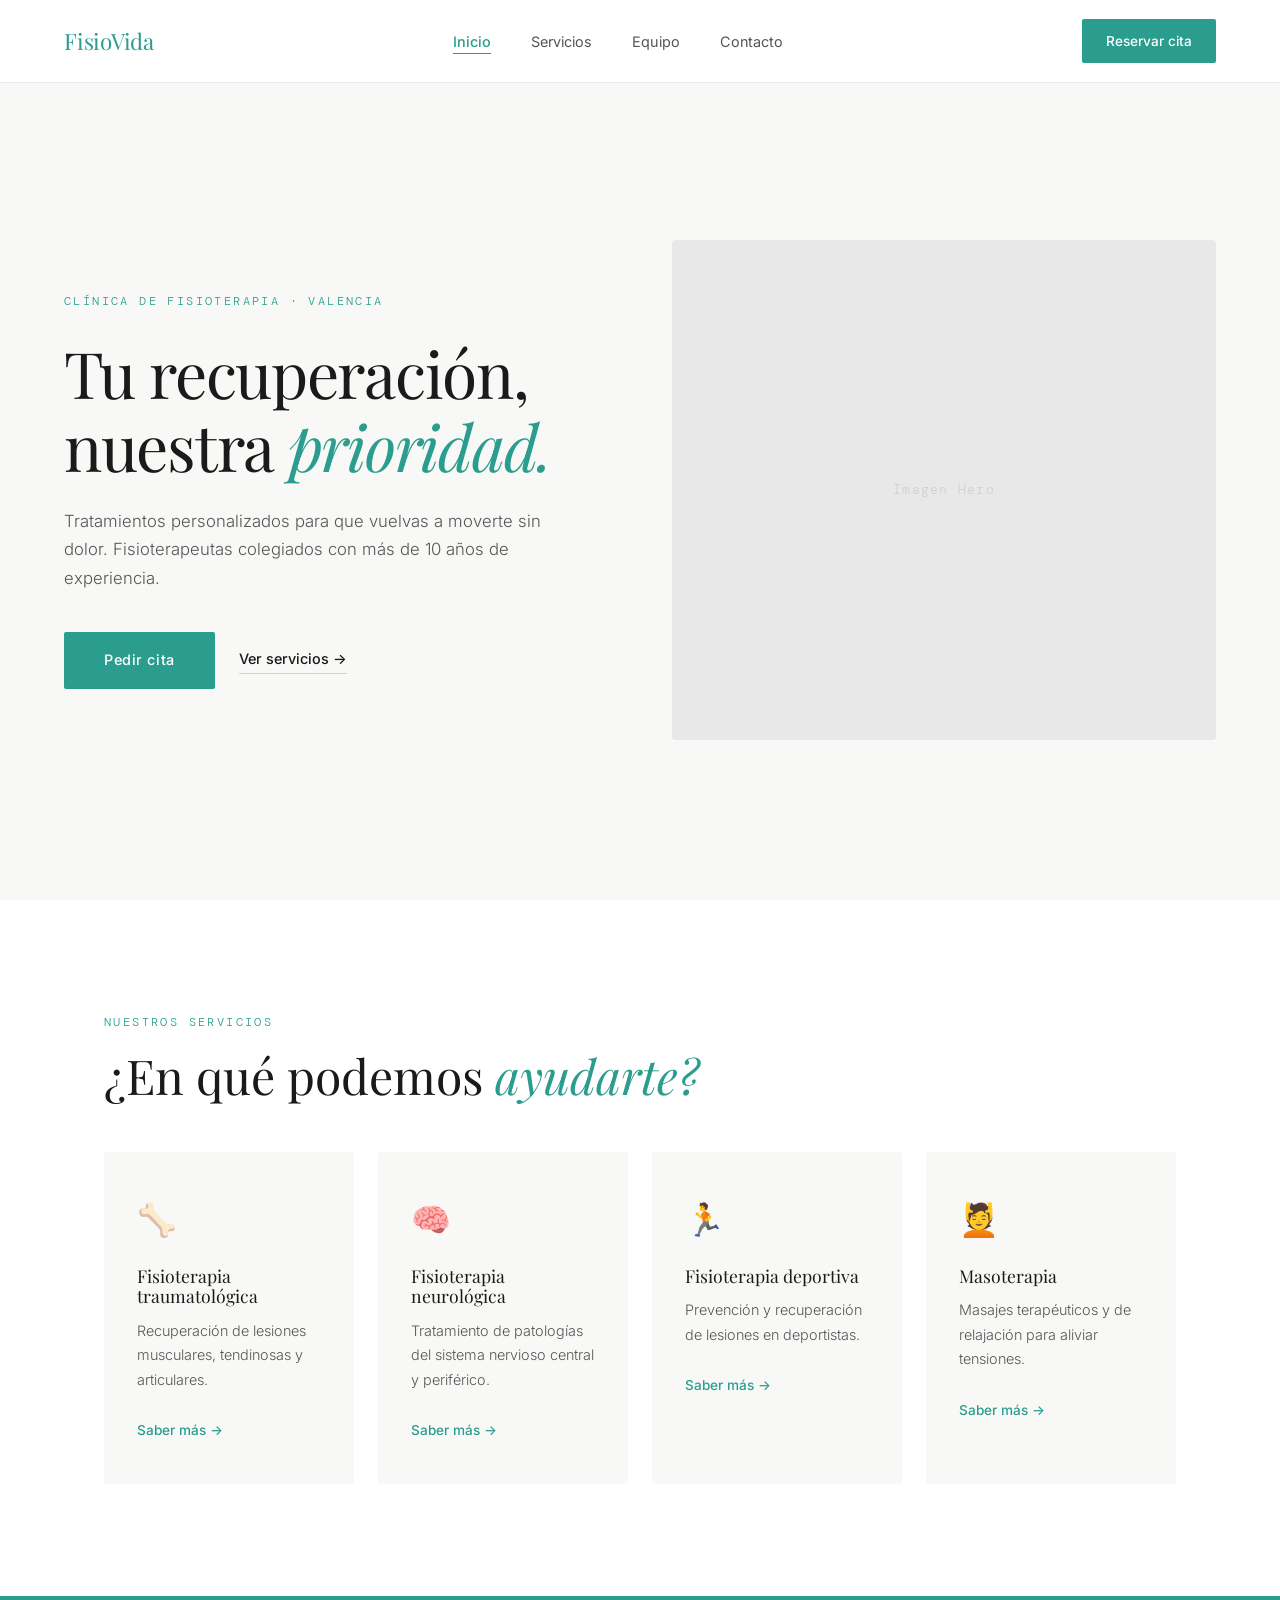
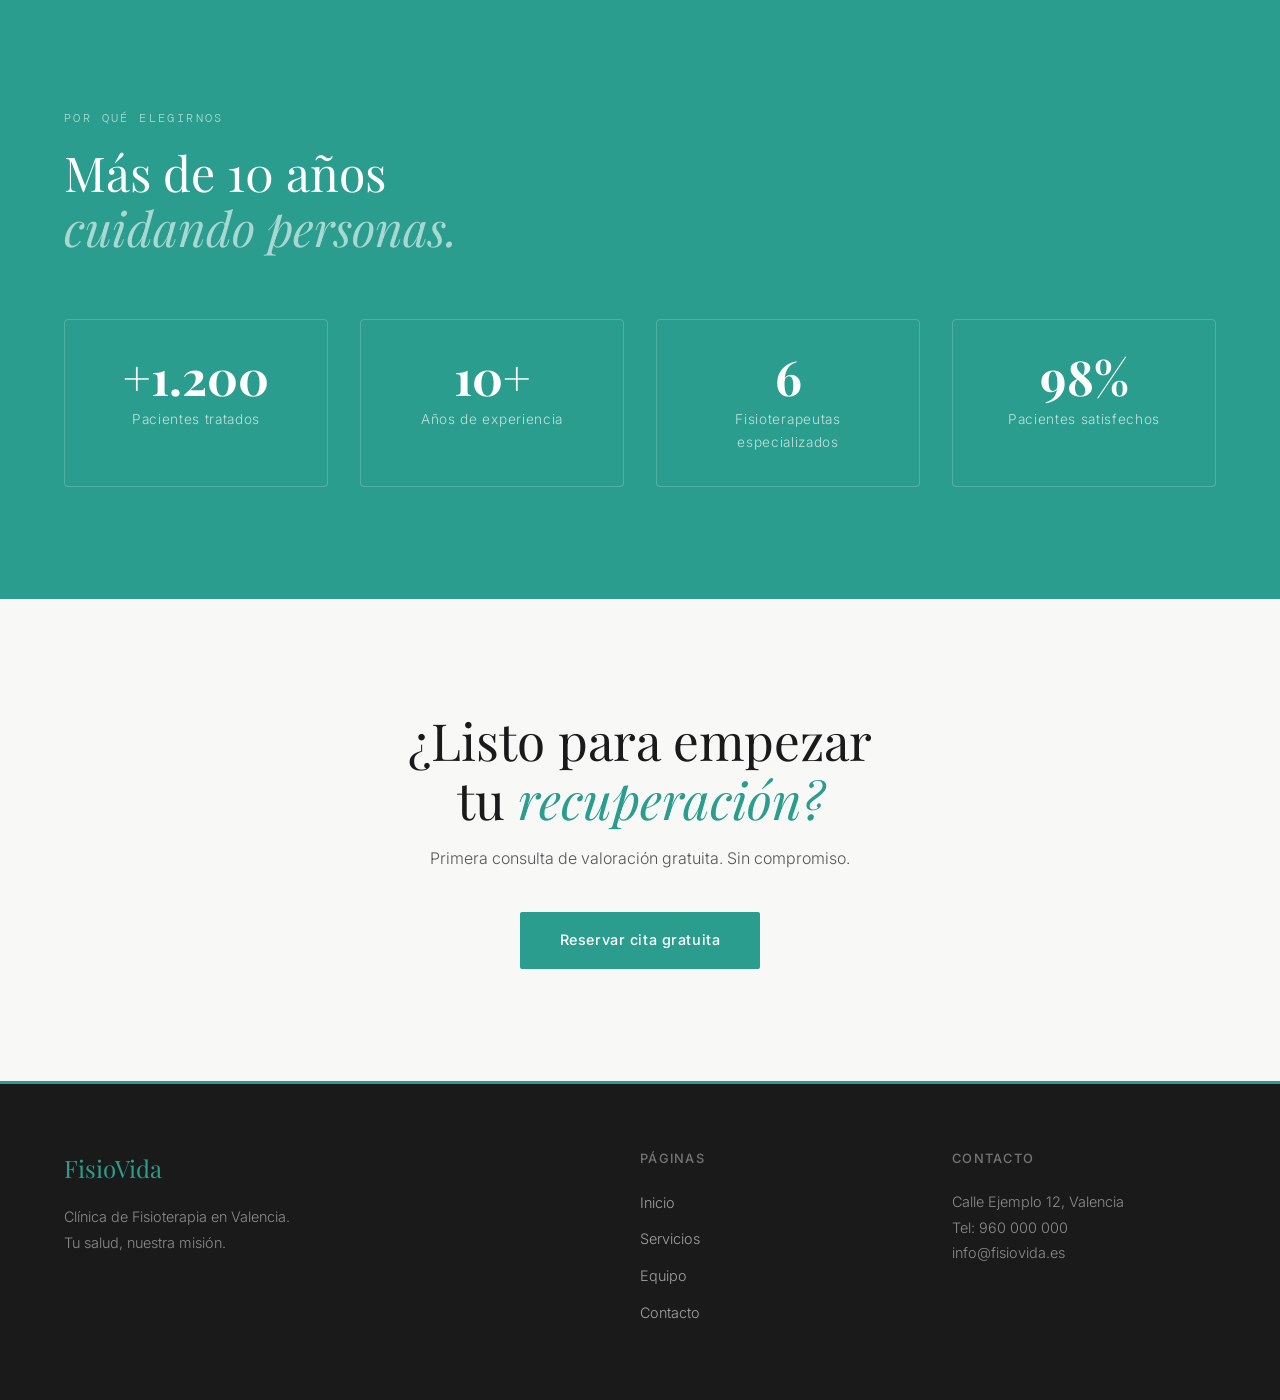
<file: index.html>
<!DOCTYPE html>
<html lang="es">
<head>
  <meta charset="UTF-8" />
  <meta name="viewport" content="width=device-width, initial-scale=1.0" />
  <title>FisioVida — Clínica de Fisioterapia en Valencia</title>
  <link rel="icon" href="data:image/svg+xml,<svg xmlns='http://www.w3.org/2000/svg' viewBox='0 0 100 100'><rect width='100' height='100' fill='%232a9d8f'/><text y='72' x='8' font-size='58' font-family='monospace' font-weight='bold' fill='white'>FV</text></svg>">
  <link rel="stylesheet" href="css/style.css" />
</head>
<body>

  <!-- NAVEGACIÓN -->
  <nav>
    <a href="index.html" class="nav-logo">FisioVida</a>
    <ul class="nav-links">
      <li><a href="index.html">Inicio</a></li>
      <li><a href="servicios.html">Servicios</a></li>
      <li><a href="equipo.html">Equipo</a></li>
      <li><a href="contacto.html">Contacto</a></li>
    </ul>
    <a href="reservas.html" class="btn-nav">Reservar cita</a>
  </nav>

  <!-- HERO -->
  <section id="hero">
    <div class="hero-contenido">
      <p class="hero-eyebrow">Clínica de Fisioterapia · Valencia</p>
      <h1>Tu recuperación,<br>nuestra <em>prioridad.</em></h1>
      <p class="hero-desc">
        Tratamientos personalizados para que vuelvas a moverte sin dolor.
        Fisioterapeutas colegiados con más de 10 años de experiencia.
      </p>
      <div class="hero-ctas">
        <a href="reservas.html" class="btn-primario">Pedir cita</a>
        <a href="servicios.html" class="btn-secundario">Ver servicios →</a>
      </div>
    </div>
    <div class="hero-imagen">
      <div class="imagen-placeholder">Imagen Hero</div>
    </div>
  </section>

  <!-- SERVICIOS DESTACADOS -->
  <section id="servicios-home">
    <p class="seccion-label">Nuestros servicios</p>
    <h2 class="seccion-titulo">¿En qué podemos <em>ayudarte?</em></h2>
    <div class="servicios-grid">
      <div class="servicio-card">
        <div class="servicio-icono">🦴</div>
        <h3>Fisioterapia traumatológica</h3>
        <p>Recuperación de lesiones musculares, tendinosas y articulares.</p>
        <a href="servicios.html">Saber más →</a>
      </div>
      <div class="servicio-card">
        <div class="servicio-icono">🧠</div>
        <h3>Fisioterapia neurológica</h3>
        <p>Tratamiento de patologías del sistema nervioso central y periférico.</p>
        <a href="servicios.html">Saber más →</a>
      </div>
      <div class="servicio-card">
        <div class="servicio-icono">🏃</div>
        <h3>Fisioterapia deportiva</h3>
        <p>Prevención y recuperación de lesiones en deportistas.</p>
        <a href="servicios.html">Saber más →</a>
      </div>
      <div class="servicio-card">
        <div class="servicio-icono">💆</div>
        <h3>Masoterapia</h3>
        <p>Masajes terapéuticos y de relajación para aliviar tensiones.</p>
        <a href="servicios.html">Saber más →</a>
      </div>
    </div>
  </section>

  <!-- STATS -->
  <section id="por-que">
    <p class="seccion-label">Por qué elegirnos</p>
    <h2 class="seccion-titulo">Más de 10 años<br><em>cuidando personas.</em></h2>
    <div class="stats-grid">
      <div class="stat"><strong>+1.200</strong><p>Pacientes tratados</p></div>
      <div class="stat"><strong>10+</strong><p>Años de experiencia</p></div>
      <div class="stat"><strong>6</strong><p>Fisioterapeutas especializados</p></div>
      <div class="stat"><strong>98%</strong><p>Pacientes satisfechos</p></div>
    </div>
  </section>

  <!-- CTA -->
  <section id="cta-reserva">
    <h2>¿Listo para empezar<br>tu <em>recuperación?</em></h2>
    <p>Primera consulta de valoración gratuita. Sin compromiso.</p>
    <a href="reservas.html" class="btn-primario">Reservar cita gratuita</a>
  </section>

  <!-- FOOTER -->
  <footer>
    <div class="footer-col">
      <span class="footer-logo">FisioVida</span>
      <p>Clínica de Fisioterapia en Valencia.<br>Tu salud, nuestra misión.</p>
    </div>
    <div class="footer-col">
      <h4>Páginas</h4>
      <ul>
        <li><a href="index.html">Inicio</a></li>
        <li><a href="servicios.html">Servicios</a></li>
        <li><a href="equipo.html">Equipo</a></li>
        <li><a href="contacto.html">Contacto</a></li>
      </ul>
    </div>
    <div class="footer-col">
      <h4>Contacto</h4>
      <p>Calle Ejemplo 12, Valencia</p>
      <p>Tel: 960 000 000</p>
      <p>info@fisiovida.es</p>
    </div>
  </footer>

  <script src="js/main.js"></script>
</body>
</html>
</file>
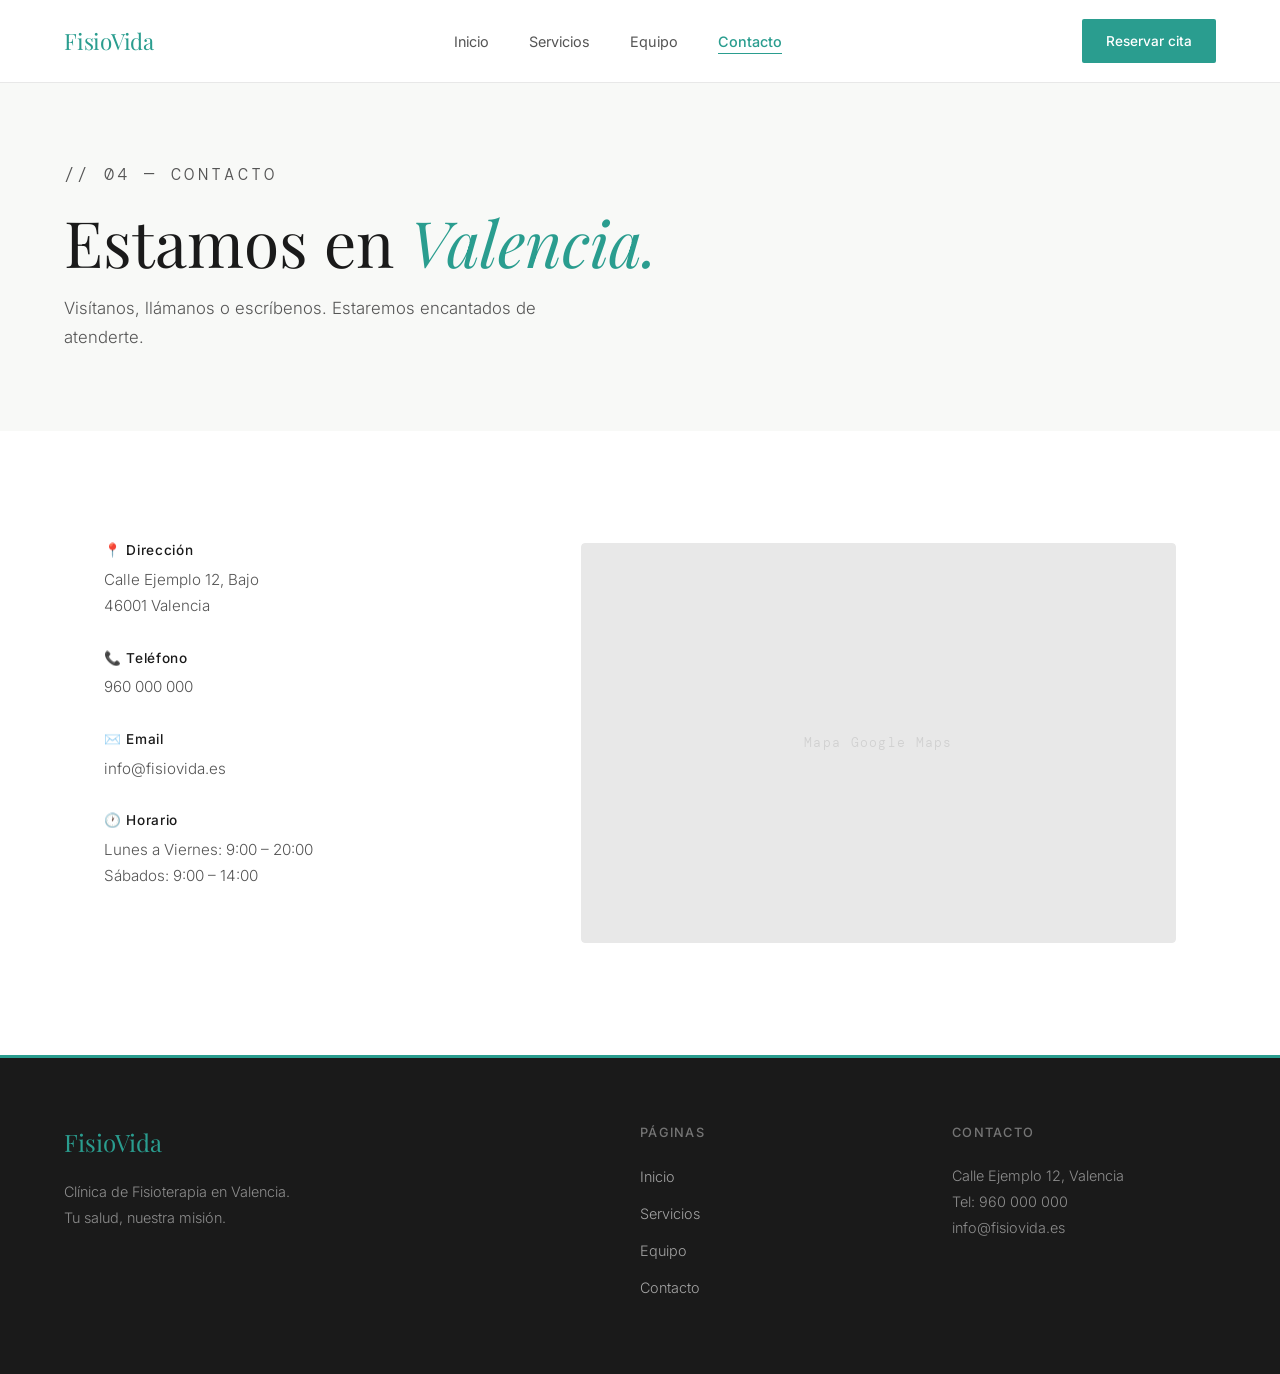
<file: contacto.html>
<!DOCTYPE html>
<html lang="es">
<head>
  <meta charset="UTF-8" />
  <meta name="viewport" content="width=device-width, initial-scale=1.0" />
  <title>Contacto — FisioVida</title>
  <link rel="stylesheet" href="css/style.css" />
</head>
<body>

  <nav>
    <a href="index.html" class="nav-logo">FisioVida</a>
    <ul class="nav-links">
      <li><a href="index.html">Inicio</a></li>
      <li><a href="servicios.html">Servicios</a></li>
      <li><a href="equipo.html">Equipo</a></li>
      <li><a href="contacto.html" class="activo">Contacto</a></li>
    </ul>
    <a href="reservas.html" class="btn-nav">Reservar cita</a>
  </nav>

  <section class="page-hero">
    <p class="seccion-label">// 04 — contacto</p>
    <h1>Estamos en <em>Valencia.</em></h1>
    <p>Visítanos, llámanos o escríbenos. Estaremos encantados de atenderte.</p>
  </section>

  <section id="contacto-info">
    <div class="contacto-grid">
      <div class="contacto-datos">
        <div class="dato">
          <h3>📍 Dirección</h3>
          <p>Calle Ejemplo 12, Bajo<br>46001 Valencia</p>
        </div>
        <div class="dato">
          <h3>📞 Teléfono</h3>
          <p><a href="tel:960000000">960 000 000</a></p>
        </div>
        <div class="dato">
          <h3>✉️ Email</h3>
          <p><a href="mailto:info@fisiovida.es">info@fisiovida.es</a></p>
        </div>
        <div class="dato">
          <h3>🕐 Horario</h3>
          <p>Lunes a Viernes: 9:00 – 20:00<br>Sábados: 9:00 – 14:00</p>
        </div>
      </div>
      <div class="contacto-mapa">
        <div class="imagen-placeholder" style="height:400px">Mapa Google Maps</div>
      </div>
    </div>
  </section>

  <footer>
    <div class="footer-col">
      <span class="footer-logo">FisioVida</span>
      <p>Clínica de Fisioterapia en Valencia.<br>Tu salud, nuestra misión.</p>
    </div>
    <div class="footer-col">
      <h4>Páginas</h4>
      <ul>
        <li><a href="index.html">Inicio</a></li>
        <li><a href="servicios.html">Servicios</a></li>
        <li><a href="equipo.html">Equipo</a></li>
        <li><a href="contacto.html">Contacto</a></li>
      </ul>
    </div>
    <div class="footer-col">
      <h4>Contacto</h4>
      <p>Calle Ejemplo 12, Valencia</p>
      <p>Tel: 960 000 000</p>
      <p>info@fisiovida.es</p>
    </div>
  </footer>

  <script src="js/main.js"></script>
</body>
</html>
</file>
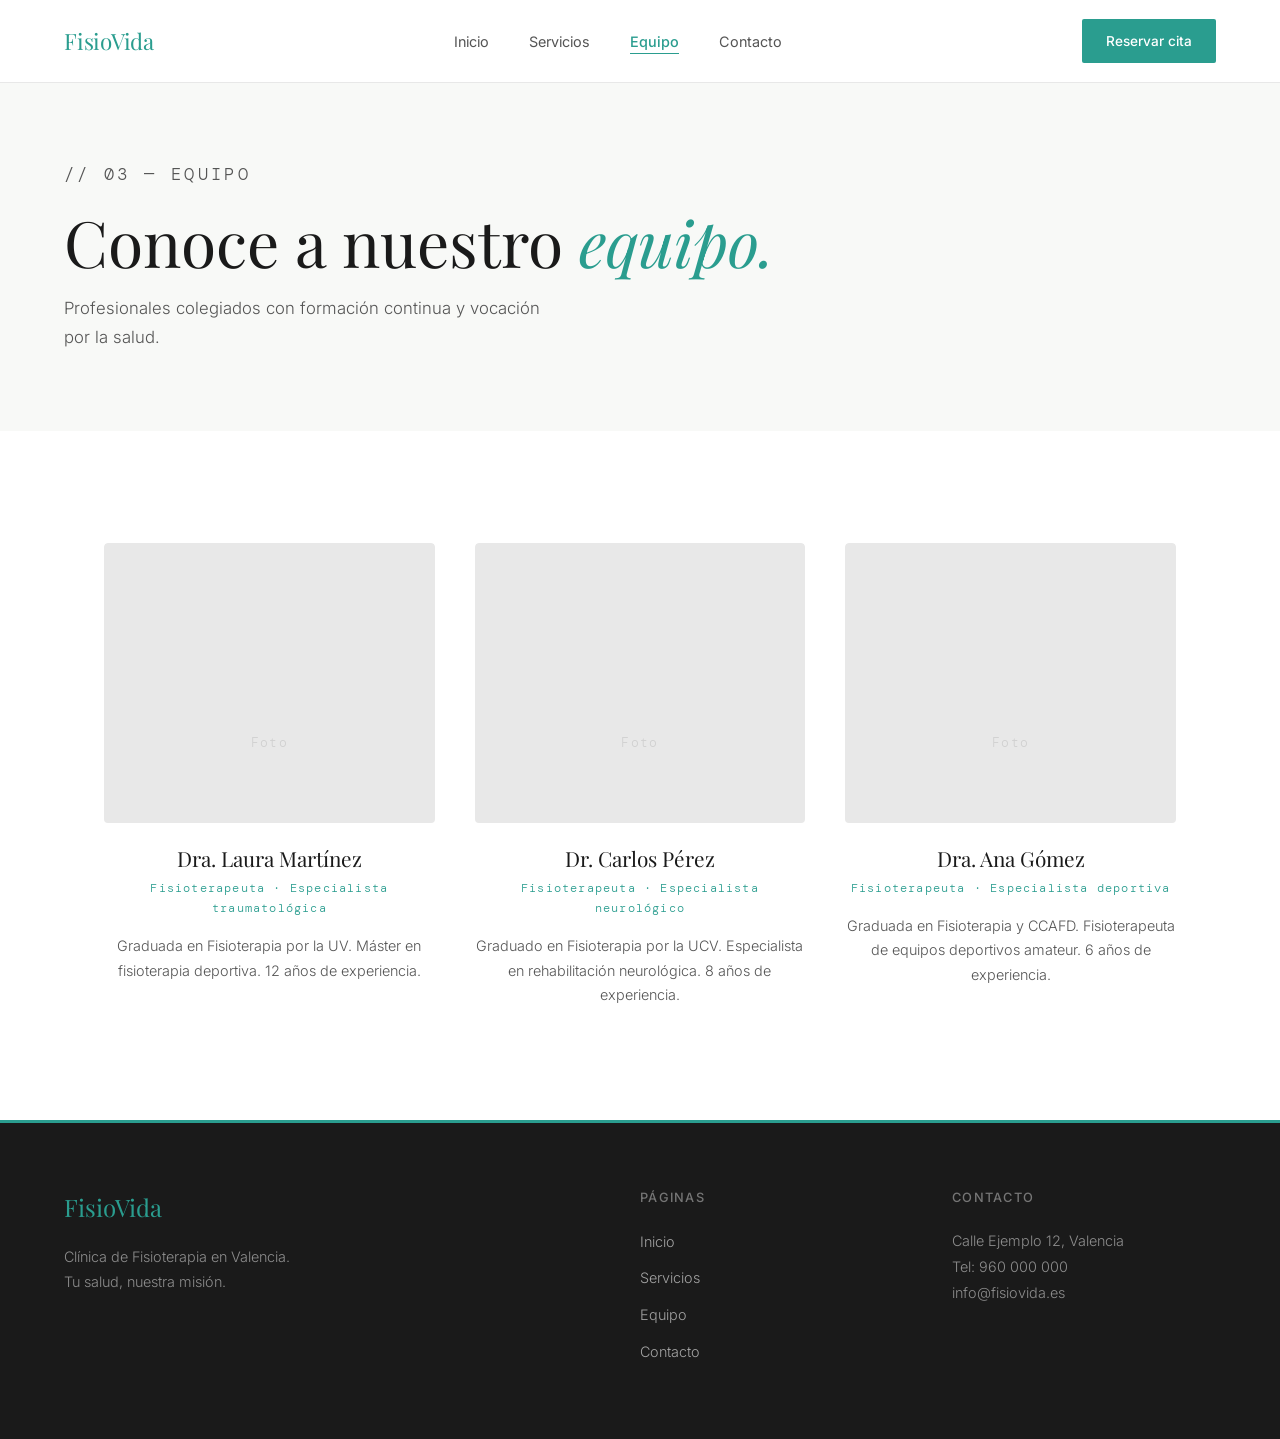
<file: equipo.html>
<!DOCTYPE html>
<html lang="es">
<head>
  <meta charset="UTF-8" />
  <meta name="viewport" content="width=device-width, initial-scale=1.0" />
  <title>Equipo — FisioVida</title>
  <link rel="icon" href="data:image/svg+xml,<svg xmlns='http://www.w3.org/2000/svg' viewBox='0 0 100 100'><rect width='100' height='100' fill='%232a9d8f'/><text y='72' x='8' font-size='58' font-family='monospace' font-weight='bold' fill='white'>FV</text></svg>">
  <link rel="stylesheet" href="css/style.css" />
</head>
<body>

  <nav>
    <a href="index.html" class="nav-logo">FisioVida</a>
    <ul class="nav-links">
      <li><a href="index.html">Inicio</a></li>
      <li><a href="servicios.html">Servicios</a></li>
      <li><a href="equipo.html" class="activo">Equipo</a></li>
      <li><a href="contacto.html">Contacto</a></li>
    </ul>
    <a href="reservas.html" class="btn-nav">Reservar cita</a>
  </nav>

  <section class="page-hero">
    <p class="seccion-label">// 03 — equipo</p>
    <h1>Conoce a nuestro <em>equipo.</em></h1>
    <p>Profesionales colegiados con formación continua y vocación por la salud.</p>
  </section>

  <section id="equipo-grid">
    <div class="miembro-card">
      <div class="miembro-foto"><div class="imagen-placeholder">Foto</div></div>
      <h3>Dra. Laura Martínez</h3>
      <span>Fisioterapeuta · Especialista traumatológica</span>
      <p>Graduada en Fisioterapia por la UV. Máster en fisioterapia deportiva. 12 años de experiencia.</p>
    </div>
    <div class="miembro-card">
      <div class="miembro-foto"><div class="imagen-placeholder">Foto</div></div>
      <h3>Dr. Carlos Pérez</h3>
      <span>Fisioterapeuta · Especialista neurológico</span>
      <p>Graduado en Fisioterapia por la UCV. Especialista en rehabilitación neurológica. 8 años de experiencia.</p>
    </div>
    <div class="miembro-card">
      <div class="miembro-foto"><div class="imagen-placeholder">Foto</div></div>
      <h3>Dra. Ana Gómez</h3>
      <span>Fisioterapeuta · Especialista deportiva</span>
      <p>Graduada en Fisioterapia y CCAFD. Fisioterapeuta de equipos deportivos amateur. 6 años de experiencia.</p>
    </div>
  </section>

  <footer>
    <div class="footer-col">
      <span class="footer-logo">FisioVida</span>
      <p>Clínica de Fisioterapia en Valencia.<br>Tu salud, nuestra misión.</p>
    </div>
    <div class="footer-col">
      <h4>Páginas</h4>
      <ul>
        <li><a href="index.html">Inicio</a></li>
        <li><a href="servicios.html">Servicios</a></li>
        <li><a href="equipo.html">Equipo</a></li>
        <li><a href="contacto.html">Contacto</a></li>
      </ul>
    </div>
    <div class="footer-col">
      <h4>Contacto</h4>
      <p>Calle Ejemplo 12, Valencia</p>
      <p>Tel: 960 000 000</p>
      <p>info@fisiovida.es</p>
    </div>
  </footer>

  <script src="js/main.js"></script>
</body>
</html>
</file>
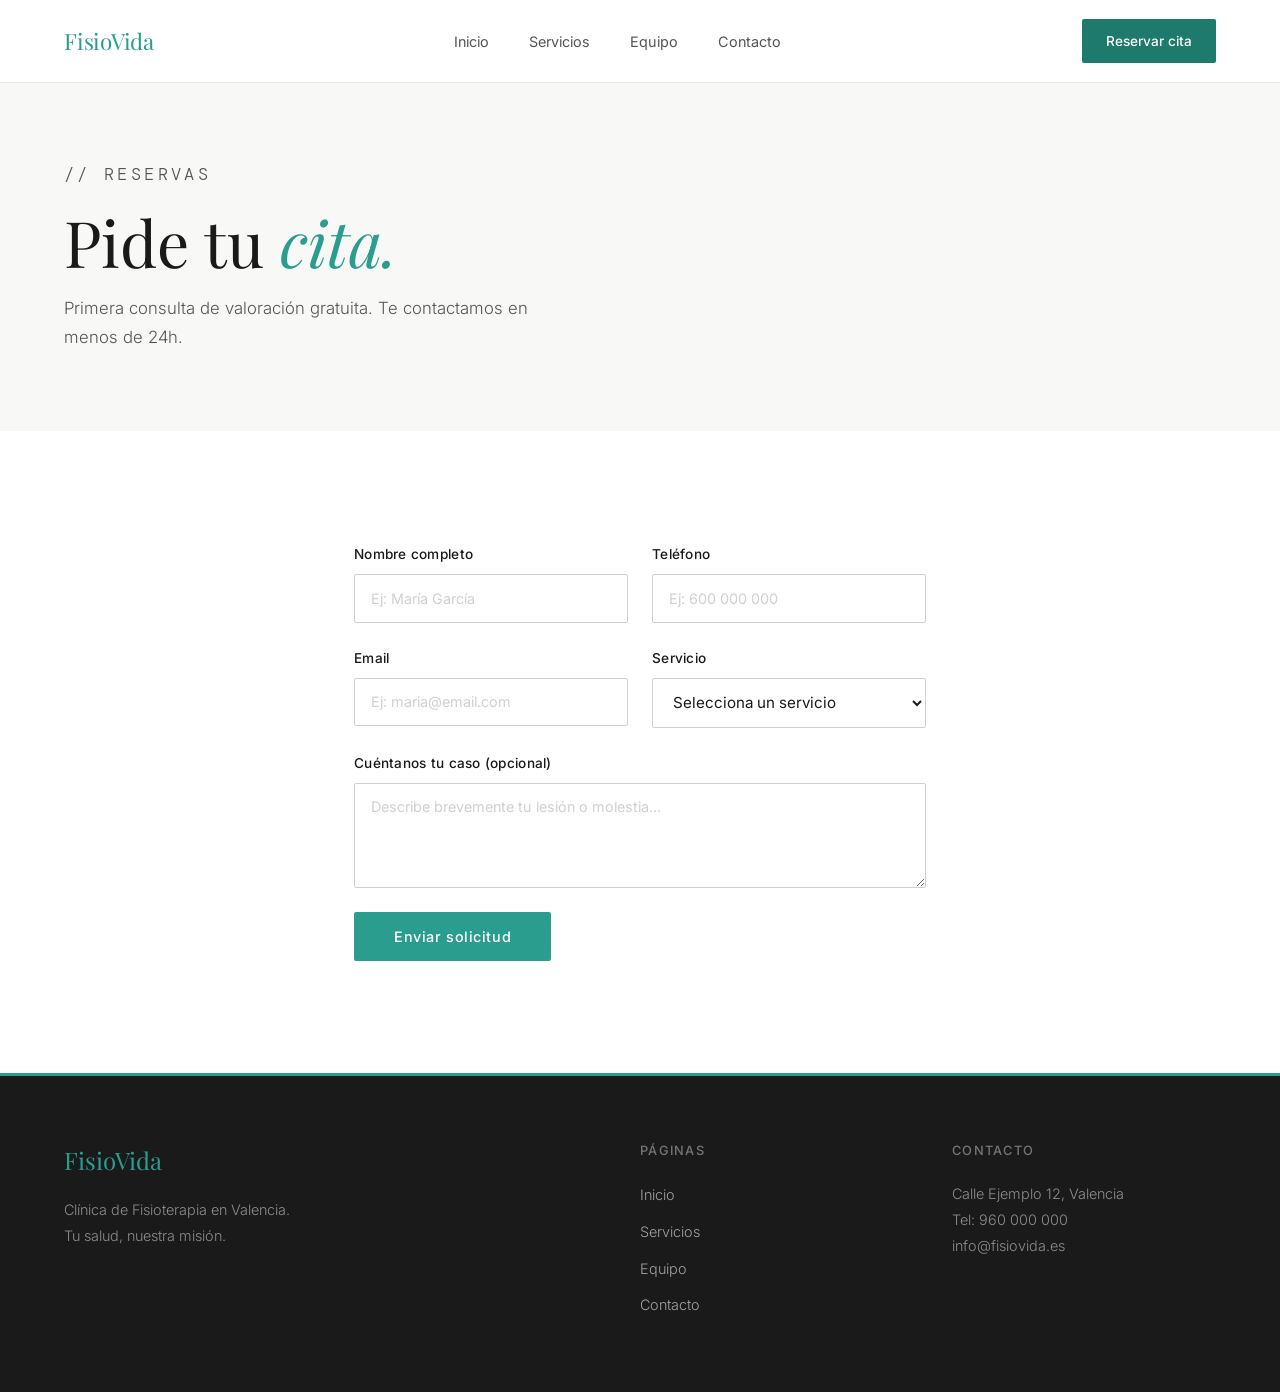
<file: reservas.html>
<!DOCTYPE html>
<html lang="es">
<head>
  <meta charset="UTF-8" />
  <meta name="viewport" content="width=device-width, initial-scale=1.0" />
  <title>Reservar cita — FisioVida</title>
  <link rel="stylesheet" href="css/style.css" />
</head>
<body>

  <nav>
    <a href="index.html" class="nav-logo">FisioVida</a>
    <ul class="nav-links">
      <li><a href="index.html">Inicio</a></li>
      <li><a href="servicios.html">Servicios</a></li>
      <li><a href="equipo.html">Equipo</a></li>
      <li><a href="contacto.html">Contacto</a></li>
    </ul>
    <a href="reservas.html" class="btn-nav activo">Reservar cita</a>
  </nav>

  <section class="page-hero">
    <p class="seccion-label">// reservas</p>
    <h1>Pide tu <em>cita.</em></h1>
    <p>Primera consulta de valoración gratuita. Te contactamos en menos de 24h.</p>
  </section>

  <section id="formulario-reserva">
    <form class="formulario">
      <div class="form-grupo">
        <label for="nombre">Nombre completo</label>
        <input type="text" id="nombre" placeholder="Ej: María García" required />
      </div>
      <div class="form-grupo">
        <label for="telefono">Teléfono</label>
        <input type="tel" id="telefono" placeholder="Ej: 600 000 000" required />
      </div>
      <div class="form-grupo">
        <label for="email">Email</label>
        <input type="email" id="email" placeholder="Ej: maria@email.com" required />
      </div>
      <div class="form-grupo">
        <label for="servicio">Servicio</label>
        <select id="servicio" required>
          <option value="">Selecciona un servicio</option>
          <option>Fisioterapia traumatológica</option>
          <option>Fisioterapia neurológica</option>
          <option>Fisioterapia deportiva</option>
          <option>Masoterapia</option>
          <option>No lo sé todavía</option>
        </select>
      </div>
      <div class="form-grupo form-grupo-full">
        <label for="mensaje">Cuéntanos tu caso (opcional)</label>
        <textarea id="mensaje" rows="4" placeholder="Describe brevemente tu lesión o molestia..."></textarea>
      </div>
      <button type="submit" class="btn-primario">Enviar solicitud</button>
    </form>
  </section>

  <footer>
    <div class="footer-col">
      <span class="footer-logo">FisioVida</span>
      <p>Clínica de Fisioterapia en Valencia.<br>Tu salud, nuestra misión.</p>
    </div>
    <div class="footer-col">
      <h4>Páginas</h4>
      <ul>
        <li><a href="index.html">Inicio</a></li>
        <li><a href="servicios.html">Servicios</a></li>
        <li><a href="equipo.html">Equipo</a></li>
        <li><a href="contacto.html">Contacto</a></li>
      </ul>
    </div>
    <div class="footer-col">
      <h4>Contacto</h4>
      <p>Calle Ejemplo 12, Valencia</p>
      <p>Tel: 960 000 000</p>
      <p>info@fisiovida.es</p>
    </div>
  </footer>

  <script src="js/main.js"></script>
</body>
</html>
</file>
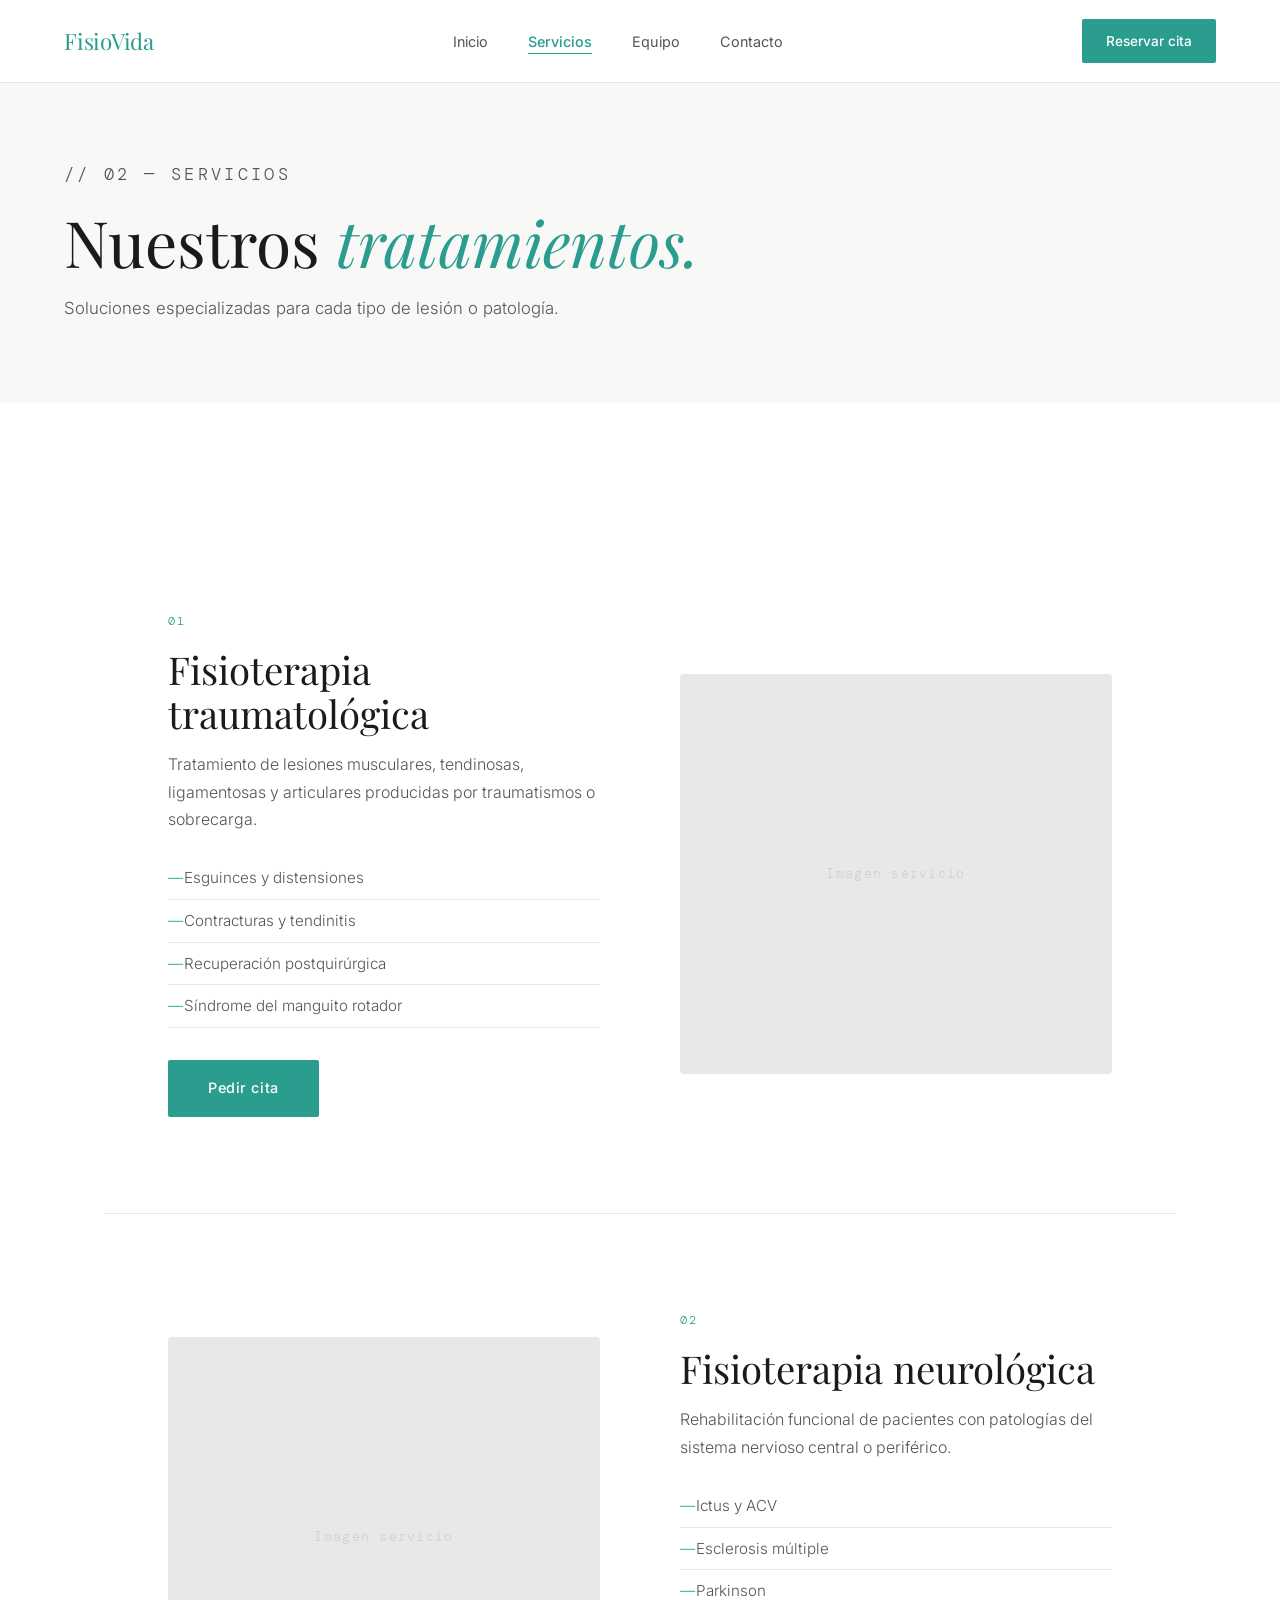
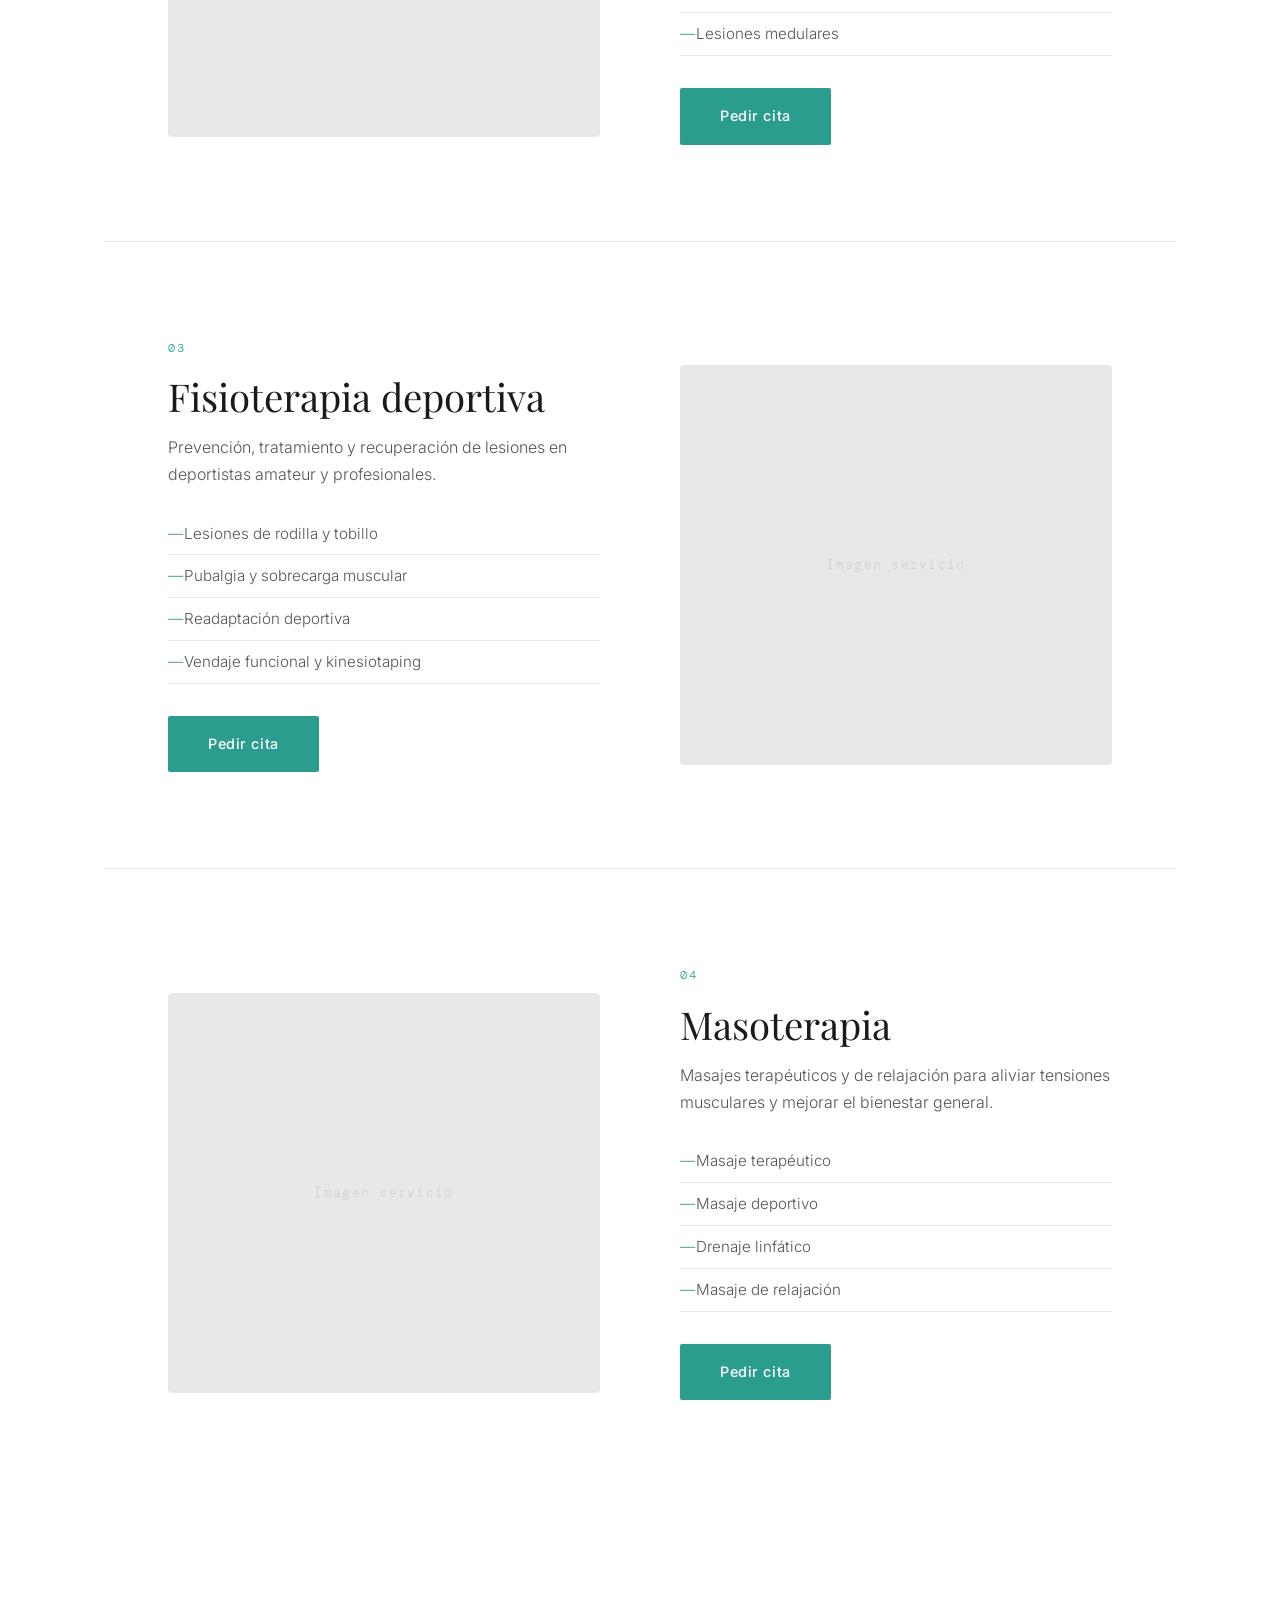
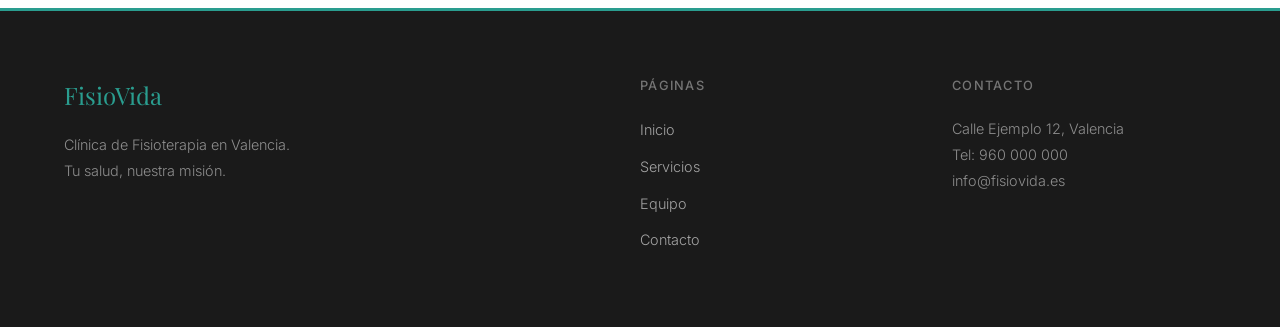
<file: servicios.html>
<!DOCTYPE html>
<html lang="es">
<head>
  <meta charset="UTF-8" />
  <meta name="viewport" content="width=device-width, initial-scale=1.0" />
  <title>Servicios — FisioVida</title>
  <link rel="icon" href="data:image/svg+xml,<svg xmlns='http://www.w3.org/2000/svg' viewBox='0 0 100 100'><rect width='100' height='100' fill='%232a9d8f'/><text y='72' x='8' font-size='58' font-family='monospace' font-weight='bold' fill='white'>FV</text></svg>">
  <link rel="stylesheet" href="css/style.css" />
</head>
<body>

  <nav>
    <a href="index.html" class="nav-logo">FisioVida</a>
    <ul class="nav-links">
      <li><a href="index.html">Inicio</a></li>
      <li><a href="servicios.html" class="activo">Servicios</a></li>
      <li><a href="equipo.html">Equipo</a></li>
      <li><a href="contacto.html">Contacto</a></li>
    </ul>
    <a href="reservas.html" class="btn-nav">Reservar cita</a>
  </nav>

  <!-- HERO PÁGINA -->
  <section class="page-hero">
    <p class="seccion-label">// 02 — servicios</p>
    <h1>Nuestros <em>tratamientos.</em></h1>
    <p>Soluciones especializadas para cada tipo de lesión o patología.</p>
  </section>

  <!-- SERVICIOS COMPLETOS -->
  <section id="servicios-completos">
    <div class="servicio-detalle">
      <div class="servicio-detalle-info">
        <span class="servicio-num">01</span>
        <h2>Fisioterapia traumatológica</h2>
        <p>Tratamiento de lesiones musculares, tendinosas, ligamentosas y articulares producidas por traumatismos o sobrecarga.</p>
        <ul>
          <li>Esguinces y distensiones</li>
          <li>Contracturas y tendinitis</li>
          <li>Recuperación postquirúrgica</li>
          <li>Síndrome del manguito rotador</li>
        </ul>
        <a href="reservas.html" class="btn-primario">Pedir cita</a>
      </div>
      <div class="servicio-detalle-img">
        <div class="imagen-placeholder">Imagen servicio</div>
      </div>
    </div>

    <div class="servicio-detalle invertido">
      <div class="servicio-detalle-info">
        <span class="servicio-num">02</span>
        <h2>Fisioterapia neurológica</h2>
        <p>Rehabilitación funcional de pacientes con patologías del sistema nervioso central o periférico.</p>
        <ul>
          <li>Ictus y ACV</li>
          <li>Esclerosis múltiple</li>
          <li>Parkinson</li>
          <li>Lesiones medulares</li>
        </ul>
        <a href="reservas.html" class="btn-primario">Pedir cita</a>
      </div>
      <div class="servicio-detalle-img">
        <div class="imagen-placeholder">Imagen servicio</div>
      </div>
    </div>

    <div class="servicio-detalle">
      <div class="servicio-detalle-info">
        <span class="servicio-num">03</span>
        <h2>Fisioterapia deportiva</h2>
        <p>Prevención, tratamiento y recuperación de lesiones en deportistas amateur y profesionales.</p>
        <ul>
          <li>Lesiones de rodilla y tobillo</li>
          <li>Pubalgia y sobrecarga muscular</li>
          <li>Readaptación deportiva</li>
          <li>Vendaje funcional y kinesiotaping</li>
        </ul>
        <a href="reservas.html" class="btn-primario">Pedir cita</a>
      </div>
      <div class="servicio-detalle-img">
        <div class="imagen-placeholder">Imagen servicio</div>
      </div>
    </div>

    <div class="servicio-detalle invertido">
      <div class="servicio-detalle-info">
        <span class="servicio-num">04</span>
        <h2>Masoterapia</h2>
        <p>Masajes terapéuticos y de relajación para aliviar tensiones musculares y mejorar el bienestar general.</p>
        <ul>
          <li>Masaje terapéutico</li>
          <li>Masaje deportivo</li>
          <li>Drenaje linfático</li>
          <li>Masaje de relajación</li>
        </ul>
        <a href="reservas.html" class="btn-primario">Pedir cita</a>
      </div>
      <div class="servicio-detalle-img">
        <div class="imagen-placeholder">Imagen servicio</div>
      </div>
    </div>
  </section>

  <footer>
    <div class="footer-col">
      <span class="footer-logo">FisioVida</span>
      <p>Clínica de Fisioterapia en Valencia.<br>Tu salud, nuestra misión.</p>
    </div>
    <div class="footer-col">
      <h4>Páginas</h4>
      <ul>
        <li><a href="index.html">Inicio</a></li>
        <li><a href="servicios.html">Servicios</a></li>
        <li><a href="equipo.html">Equipo</a></li>
        <li><a href="contacto.html">Contacto</a></li>
      </ul>
    </div>
    <div class="footer-col">
      <h4>Contacto</h4>
      <p>Calle Ejemplo 12, Valencia</p>
      <p>Tel: 960 000 000</p>
      <p>info@fisiovida.es</p>
    </div>
  </footer>

  <script src="js/main.js"></script>
</body>
</html>
</file>
<file: css/style.css>
@import url('https://fonts.googleapis.com/css2?family=Playfair+Display:ital,wght@0,400;0,700;1,400&family=Inter:wght@300;400;500&family=DM+Mono:wght@400&display=swap');

/* ============================================================
   VARIABLES: blanco, verde azulado y tipografía limpia y médica
============================================================ */
:root {
  --blanco: #ffffff;
  --crema: #f8f9f7;
  --negro: #1a1a1a;
  --gris-texto: #555555;
  --gris-claro: #e8e8e8;
  --gris-borde: #d0d0d0;
  --acento: #2a9d8f;
  --acento-oscuro: #1f7a6e;
  --acento-claro: #e8f5f3;
  --fuente-titulo: 'Playfair Display', serif;
  --fuente-texto: 'Inter', sans-serif;
  --fuente-codigo: 'DM Mono', monospace;
}

/* ============================================================
   RESET
============================================================ */
*, *::before, *::after {
  margin: 0;
  padding: 0;
  box-sizing: border-box;
}

html { scroll-behavior: smooth; font-size: 16px; }

body {
  background: var(--blanco);
  color: var(--negro);
  font-family: var(--fuente-texto);
  font-weight: 300;
  line-height: 1.7;
}

h1, h2, h3 {
  font-family: var(--fuente-titulo);
  font-weight: 400;
  line-height: 1.15;
}

a { color: inherit; text-decoration: none; }
ul { list-style: none; }
img { max-width: 100%; display: block; }

/* ============================================================
   ANIMACIONES
============================================================ */
@keyframes fadeUp {
  from { opacity: 0; transform: translateY(24px); }
  to   { opacity: 1; transform: translateY(0); }
}

.reveal {
  opacity: 0;
  transform: translateY(24px);
  transition: opacity 0.7s ease, transform 0.7s ease;
}

.reveal.visible {
  opacity: 1;
  transform: translateY(0);
}

/* ============================================================
   LAYOUT
============================================================ */
section {
  max-width: 1200px;
  margin: 0 auto;
  padding: 7rem 4rem;
}

.seccion-label {
  font-family: var(--fuente-codigo);
  font-size: 0.75rem;
  color: var(--acento);
  letter-spacing: 0.2em;
  text-transform: uppercase;
  margin-bottom: 1rem;
  display: block;
}

.seccion-titulo {
  font-size: clamp(2rem, 4vw, 3rem);
  margin-bottom: 3rem;
  color: var(--negro);
}

.seccion-titulo em {
  font-style: italic;
  color: var(--acento);
}

/* ============================================================
   BOTONES
============================================================ */
.btn-primario {
  display: inline-block;
  background: var(--acento);
  color: var(--blanco);
  padding: 1rem 2.5rem;
  font-family: var(--fuente-texto);
  font-size: 0.9rem;
  font-weight: 500;
  letter-spacing: 0.04em;
  border-radius: 2px;
  transition: background 0.3s ease, transform 0.2s ease;
}

.btn-primario:hover {
  background: var(--acento-oscuro);
  transform: translateY(-2px);
}

.btn-secundario {
  display: inline-block;
  color: var(--negro);
  font-size: 0.9rem;
  font-weight: 500;
  border-bottom: 1px solid var(--gris-borde);
  padding-bottom: 2px;
  transition: border-color 0.3s ease, color 0.3s ease;
}

.btn-secundario:hover {
  color: var(--acento);
  border-color: var(--acento);
}

/* ============================================================
   NAVEGACIÓN
============================================================ */
nav {
  position: fixed;
  top: 0; left: 0; right: 0;
  z-index: 100;
  padding: 1.2rem 4rem;
  display: flex;
  justify-content: space-between;
  align-items: center;
  background: rgba(255,255,255,0.95);
  border-bottom: 1px solid var(--gris-claro);
  backdrop-filter: blur(10px);
  transition: box-shadow 0.3s ease;
}

nav.scrolled {
  box-shadow: 0 2px 20px rgba(0,0,0,0.06);
}

.nav-logo {
  font-family: var(--fuente-titulo);
  font-size: 1.4rem;
  color: var(--acento);
  letter-spacing: -0.01em;
}

.nav-links {
  display: flex;
  gap: 2.5rem;
}

.nav-links a {
  font-size: 0.9rem;
  color: var(--gris-texto);
  font-weight: 400;
  transition: color 0.3s ease;
  position: relative;
}

.nav-links a::after {
  content: '';
  position: absolute;
  bottom: -4px; left: 0;
  width: 0; height: 1px;
  background: var(--acento);
  transition: width 0.3s ease;
}

.nav-links a:hover,
.nav-links a.activo { color: var(--acento); }
.nav-links a:hover::after,
.nav-links a.activo::after { width: 100%; }

.btn-nav {
  background: var(--acento);
  color: var(--blanco);
  padding: 0.65rem 1.5rem;
  font-size: 0.85rem;
  font-weight: 500;
  border-radius: 2px;
  transition: background 0.3s ease;
}

.btn-nav:hover { background: var(--acento-oscuro); }
.btn-nav.activo { background: var(--acento-oscuro); }

/* ============================================================
   PLACEHOLDER DE IMÁGENES
   Mientras no tienes fotos reales, usamos estos bloques grises
============================================================ */
.imagen-placeholder {
  width: 100%;
  height: 100%;
  min-height: 400px;
  background: var(--gris-claro);
  display: flex;
  align-items: center;
  justify-content: center;
  color: var(--gris-borde);
  font-family: var(--fuente-codigo);
  font-size: 0.8rem;
  letter-spacing: 0.1em;
  border-radius: 4px;
}

/* ============================================================
   HERO — INDEX
   display: grid con dos columnas: texto e imagen
============================================================ */
#hero {
  min-height: 100vh;
  max-width: 100%;
  padding: 0 4rem;
  display: grid;
  grid-template-columns: 1fr 1fr;
  align-items: center;
  gap: 4rem;
  padding-top: 80px;
  background: var(--crema);
}

.hero-eyebrow {
  font-family: var(--fuente-codigo);
  font-size: 0.75rem;
  color: var(--acento);
  letter-spacing: 0.2em;
  text-transform: uppercase;
  margin-bottom: 1.5rem;
  display: block;
  opacity: 0;
  animation: fadeUp 0.8s ease 0.2s forwards;
}

#hero h1 {
  font-size: clamp(2.8rem, 5vw, 4.5rem);
  margin-bottom: 1.5rem;
  letter-spacing: -0.02em;
  opacity: 0;
  animation: fadeUp 0.8s ease 0.4s forwards;
}

#hero h1 em {
  font-style: italic;
  color: var(--acento);
}

.hero-desc {
  font-size: 1.05rem;
  color: var(--gris-texto);
  max-width: 480px;
  margin-bottom: 2.5rem;
  opacity: 0;
  animation: fadeUp 0.8s ease 0.6s forwards;
}

.hero-ctas {
  display: flex;
  gap: 1.5rem;
  align-items: center;
  opacity: 0;
  animation: fadeUp 0.8s ease 0.8s forwards;
}

.hero-imagen {
  opacity: 0;
  animation: fadeUp 0.8s ease 0.5s forwards;
  height: 500px;
}

/* ============================================================
   SERVICIOS HOME — grid de 4 cards
============================================================ */
#servicios-home {
  background: var(--blanco);
}

.servicios-grid {
  display: grid;
  grid-template-columns: repeat(4, 1fr);
  gap: 1.5rem;
  margin-top: 1rem;
}

.servicio-card {
  background: var(--crema);
  padding: 2.5rem 2rem;
  border-radius: 4px;
  border: 1px solid transparent;
  transition: border-color 0.3s ease, transform 0.3s ease;
}

.servicio-card:hover {
  border-color: var(--acento);
  transform: translateY(-4px);
}

.servicio-icono {
  font-size: 2rem;
  margin-bottom: 1.2rem;
}

.servicio-card h3 {
  font-size: 1.1rem;
  margin-bottom: 0.75rem;
  font-family: var(--fuente-titulo);
}

.servicio-card p {
  font-size: 0.9rem;
  color: var(--gris-texto);
  margin-bottom: 1.5rem;
  line-height: 1.7;
}

.servicio-card a {
  font-size: 0.85rem;
  color: var(--acento);
  font-weight: 500;
  transition: letter-spacing 0.3s ease;
}

.servicio-card a:hover { letter-spacing: 0.03em; }

/* ============================================================
   STATS — por qué elegirnos
============================================================ */
#por-que {
  background: var(--acento);
  max-width: 100%;
  padding: 7rem 4rem;
}

#por-que .seccion-label { color: rgba(255,255,255,0.6); }

#por-que .seccion-titulo {
  color: var(--blanco);
  margin-bottom: 4rem;
}

#por-que .seccion-titulo em { color: rgba(255,255,255,0.6); }

.stats-grid {
  display: grid;
  grid-template-columns: repeat(4, 1fr);
  gap: 2rem;
}

.stat {
  text-align: center;
  padding: 2rem;
  border: 1px solid rgba(255,255,255,0.2);
  border-radius: 4px;
}

.stat strong {
  display: block;
  font-family: var(--fuente-titulo);
  font-size: 3rem;
  color: var(--blanco);
  font-weight: 700;
  line-height: 1;
  margin-bottom: 0.5rem;
}

.stat p {
  font-size: 0.85rem;
  color: rgba(255,255,255,0.7);
  letter-spacing: 0.05em;
}

/* ============================================================
   CTA RESERVA
============================================================ */
#cta-reserva {
  text-align: center;
  background: var(--crema);
  max-width: 100%;
  padding: 7rem 4rem;
}

#cta-reserva h2 {
  font-size: clamp(2rem, 4vw, 3.5rem);
  margin-bottom: 1rem;
}

#cta-reserva h2 em {
  font-style: italic;
  color: var(--acento);
}

#cta-reserva p {
  color: var(--gris-texto);
  margin-bottom: 2.5rem;
  font-size: 1rem;
}

/* ============================================================
   PAGE HERO — para páginas interiores
============================================================ */
.page-hero {
  padding-top: 10rem;
  padding-bottom: 5rem;
  background: var(--crema);
  max-width: 100%;
  padding-left: 4rem;
  padding-right: 4rem;
}

.page-hero h1 {
  font-size: clamp(2.5rem, 5vw, 4rem);
  margin-bottom: 1rem;
  margin-top: 0.5rem;
}

.page-hero h1 em {
  font-style: italic;
  color: var(--acento);
}

.page-hero p {
  color: var(--gris-texto);
  font-size: 1.05rem;
  max-width: 500px;
}

/* ============================================================
   SERVICIOS DETALLE — página servicios
   Alternan izquierda/derecha con la clase "invertido"
============================================================ */
#servicios-completos {
  display: flex;
  flex-direction: column;
  gap: 0;
}

.servicio-detalle {
  display: grid;
  grid-template-columns: 1fr 1fr;
  gap: 5rem;
  align-items: center;
  padding: 6rem 4rem;
  max-width: 1200px;
  margin: 0 auto;
  width: 100%;
}

.servicio-detalle.invertido {
  direction: rtl;
}

.servicio-detalle.invertido > * {
  direction: ltr;
}

.servicio-num {
  font-family: var(--fuente-codigo);
  font-size: 0.75rem;
  color: var(--acento);
  letter-spacing: 0.2em;
  display: block;
  margin-bottom: 1rem;
}

.servicio-detalle-info h2 {
  font-size: clamp(1.8rem, 3vw, 2.5rem);
  margin-bottom: 1rem;
}

.servicio-detalle-info p {
  color: var(--gris-texto);
  margin-bottom: 1.5rem;
  font-size: 1rem;
}

.servicio-detalle-info ul {
  margin-bottom: 2rem;
}

.servicio-detalle-info ul li {
  padding: 0.5rem 0;
  border-bottom: 1px solid var(--gris-claro);
  color: var(--gris-texto);
  font-size: 0.95rem;
  padding-left: 1rem;
  position: relative;
}

.servicio-detalle-info ul li::before {
  content: '—';
  position: absolute;
  left: 0;
  color: var(--acento);
}

.servicio-detalle-img { height: 380px; }

/* Separador entre servicios */
.servicio-detalle + .servicio-detalle {
  border-top: 1px solid var(--gris-claro);
}

/* ============================================================
   EQUIPO
============================================================ */
#equipo-grid {
  display: grid;
  grid-template-columns: repeat(3, 1fr);
  gap: 2.5rem;
}

.miembro-card {
  text-align: center;
}

.miembro-foto {
  height: 280px;
  margin-bottom: 1.5rem;
  border-radius: 4px;
  overflow: hidden;
}

.miembro-card h3 {
  font-size: 1.3rem;
  margin-bottom: 0.4rem;
}

.miembro-card span {
  font-family: var(--fuente-codigo);
  font-size: 0.75rem;
  color: var(--acento);
  letter-spacing: 0.1em;
  display: block;
  margin-bottom: 1rem;
}

.miembro-card p {
  font-size: 0.9rem;
  color: var(--gris-texto);
  line-height: 1.7;
}

/* ============================================================
   FORMULARIO DE RESERVAS
============================================================ */
#formulario-reserva {
  max-width: 700px;
}

.formulario {
  display: grid;
  grid-template-columns: 1fr 1fr;
  gap: 1.5rem;
}

.form-grupo {
  display: flex;
  flex-direction: column;
  gap: 0.5rem;
}

.form-grupo-full {
  grid-column: 1 / -1;
}

.form-grupo label {
  font-size: 0.85rem;
  font-weight: 500;
  color: var(--negro);
  letter-spacing: 0.02em;
}

.form-grupo input,
.form-grupo select,
.form-grupo textarea {
  padding: 0.85rem 1rem;
  border: 1px solid var(--gris-borde);
  border-radius: 2px;
  font-family: var(--fuente-texto);
  font-size: 0.95rem;
  color: var(--negro);
  background: var(--blanco);
  transition: border-color 0.3s ease;
  outline: none;
}

.form-grupo input:focus,
.form-grupo select:focus,
.form-grupo textarea:focus {
  border-color: var(--acento);
}

.form-grupo textarea { resize: vertical; }

.formulario .btn-primario {
  grid-column: 1 / -1;
  justify-self: start;
  cursor: pointer;
  border: none;
  font-family: var(--fuente-texto);
}

/* ============================================================
   CONTACTO
============================================================ */
.contacto-grid {
  display: grid;
  grid-template-columns: 1fr 1.5fr;
  gap: 5rem;
  align-items: start;
}

.contacto-datos {
  display: flex;
  flex-direction: column;
  gap: 2rem;
}

.dato h3 {
  font-family: var(--fuente-texto);
  font-size: 0.85rem;
  font-weight: 500;
  color: var(--negro);
  margin-bottom: 0.5rem;
  letter-spacing: 0.05em;
}

.dato p, .dato a {
  font-size: 0.95rem;
  color: var(--gris-texto);
  line-height: 1.7;
}

.dato a:hover { color: var(--acento); }

.contacto-mapa {
  border-radius: 4px;
  overflow: hidden;
}

/* ============================================================
   FOOTER
============================================================ */
footer {
  background: var(--negro);
  color: var(--blanco);
  padding: 4rem;
  display: grid;
  grid-template-columns: 2fr 1fr 1fr;
  gap: 3rem;
}

.footer-logo {
  font-family: var(--fuente-titulo);
  font-size: 1.5rem;
  color: var(--acento);
  display: block;
  margin-bottom: 1rem;
}

.footer-col p {
  font-size: 0.9rem;
  color: rgba(255,255,255,0.5);
  line-height: 1.8;
}

.footer-col h4 {
  font-family: var(--fuente-texto);
  font-size: 0.8rem;
  font-weight: 500;
  letter-spacing: 0.1em;
  text-transform: uppercase;
  color: rgba(255,255,255,0.4);
  margin-bottom: 1.2rem;
}

.footer-col ul li {
  margin-bottom: 0.6rem;
}

.footer-col ul a {
  font-size: 0.9rem;
  color: rgba(255,255,255,0.6);
  transition: color 0.3s ease;
}

.footer-col ul a:hover { color: var(--acento); }

/* ============================================================
   RESPONSIVE
============================================================ */
@media (max-width: 768px) {
  nav { padding: 1rem 1.5rem; }
  .nav-links { display: none; }
  section { padding: 4rem 1.5rem; }

  #hero {
    grid-template-columns: 1fr;
    padding: 7rem 1.5rem 4rem;
    min-height: auto;
  }

  .hero-imagen { display: none; }
  .servicios-grid { grid-template-columns: 1fr 1fr; }
  .stats-grid { grid-template-columns: 1fr 1fr; }
  #por-que { padding: 4rem 1.5rem; }
  #cta-reserva { padding: 4rem 1.5rem; }
  .page-hero { padding: 8rem 1.5rem 3rem; }

  .servicio-detalle {
    grid-template-columns: 1fr;
    padding: 3rem 1.5rem;
    gap: 2rem;
  }

  .servicio-detalle.invertido { direction: ltr; }
  .servicio-detalle-img { display: none; }
  #equipo-grid { grid-template-columns: 1fr; }
  .formulario { grid-template-columns: 1fr; }
  .contacto-grid { grid-template-columns: 1fr; gap: 2rem; }
  footer { grid-template-columns: 1fr; padding: 3rem 1.5rem; gap: 2rem; }
}

/* ============================================================
   POLISH FINAL — detalles que marcan la diferencia
============================================================ */

/* Selección de texto en color acento */
::selection {
  background: var(--acento);
  color: var(--blanco);
}

/* Scroll suave en toda la página */
html {
  scroll-behavior: smooth;
}

/* Transición suave entre páginas */
body {
  animation: fadeIn 0.4s ease;
}

@keyframes fadeIn {
  from { opacity: 0; }
  to   { opacity: 1; }
}

/* Línea acento en el borde superior del botón nav al hacer hover */
.btn-nav {
  position: relative;
  overflow: hidden;
}

.btn-nav::after {
  content: '';
  position: absolute;
  bottom: 0; left: 0;
  width: 0; height: 2px;
  background: rgba(255,255,255,0.4);
  transition: width 0.3s ease;
}

.btn-nav:hover::after { width: 100%; }

/* Cards de servicio: fondo crema cuando hover */
.servicio-card:hover {
  background: var(--blanco);
}

/* Inputs: placeholder más sutil */
::placeholder {
  color: var(--gris-borde);
  font-size: 0.9rem;
}

/* Stats: número más grande en hover */
.stat strong {
  transition: transform 0.3s ease;
  display: block;
}

.stat:hover strong {
  transform: scale(1.05);
}

/* Miembro card: foto con overlay sutil al hover */
.miembro-foto {
  position: relative;
  overflow: hidden;
}

.miembro-foto::after {
  content: '';
  position: absolute;
  inset: 0;
  background: var(--acento);
  opacity: 0;
  transition: opacity 0.3s ease;
}

.miembro-foto:hover::after {
  opacity: 0.1;
}

/* Footer: separador superior con acento */
footer {
  border-top: 3px solid var(--acento);
}

/* Página activa en nav más visible */
.nav-links a.activo {
  font-weight: 500;
}
</file>
